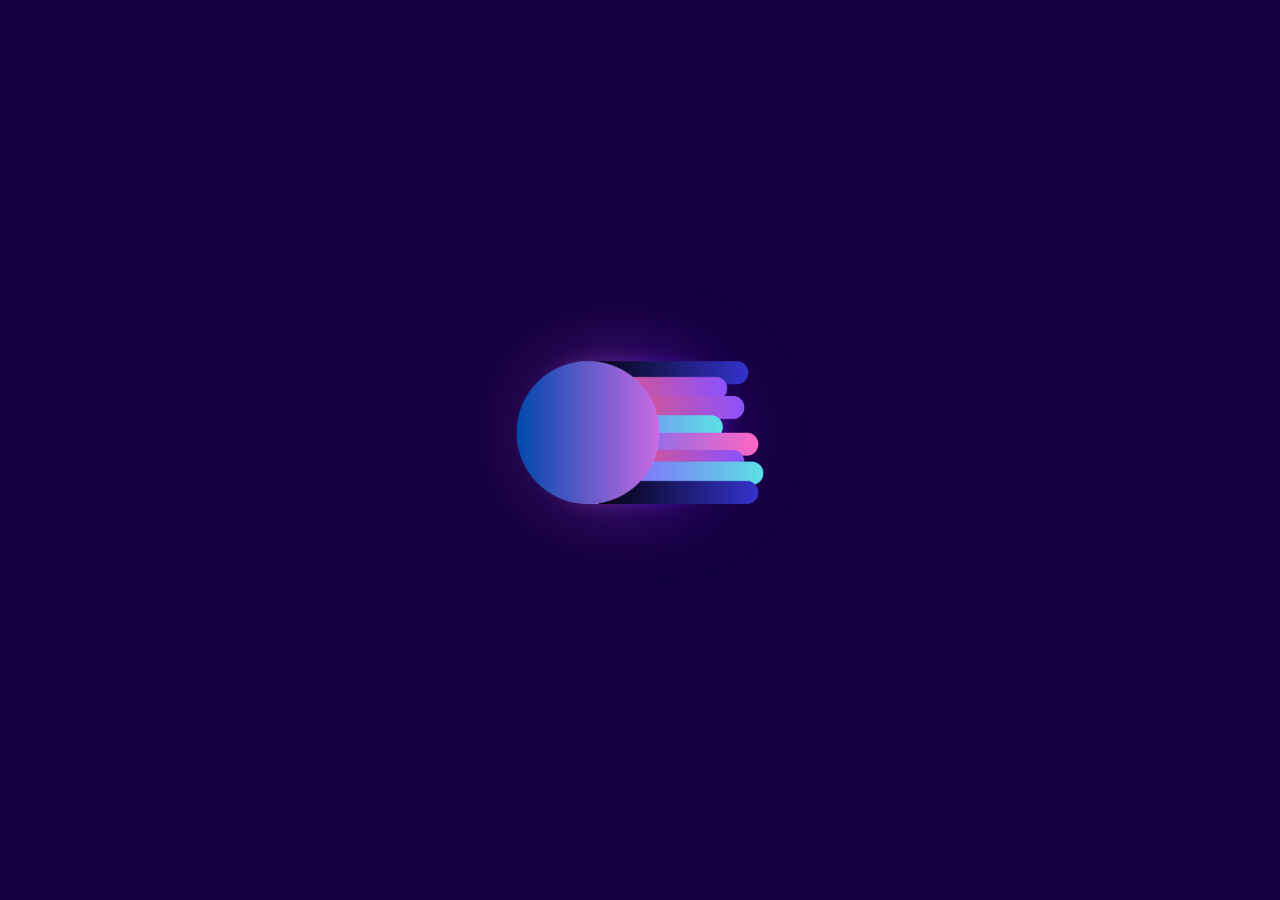
<file: home.html>
<!DOCTYPE html>
<html lang="en">
<head>
    <meta charset="UTF-8">
    <meta http-equiv="X-UA-Compatible" content="IE=edge">
    <meta name="viewport" content="width=device-width, initial-scale=1.0">
    <link rel="stylesheet" href="styles.css">
    <title>OrbitV2</title>
    <link rel="stylesheet" href="https://lupinevault.com/assets/font-awesome/css/all.css"/>
</head>
<body>
    <div class="logoimg">
        <img src="assets/logo.png" alt="logo">
    </div>
</body>
</html>
</file>
<file: styles.css>
body {
    background-color: #16003f;
    display: flex;
    flex-direction: column;
    height: 100vh;
    overflow: hidden;
    margin: 0;
    padding: 0;
}

.logoimg {
    display: flex;
    justify-content: center;
    align-items: center;
    height: 1000px;
}

.logoimg img {
    max-width: 50%;
    height: auto;
}

iframe {
    width: calc(100vw - 80px);
    height: calc(100vh - 65px);
    border: solid 5px #3800a1;
    border-radius: 50px;
    position: fixed;
    top: 25px;
    left: 80px;
    background-color: rgb(4, 4, 0);
    box-sizing: border-box;
}

.topcontentarea {
    flex-grow: 1;
    display: flex;
    justify-content: center;
    align-items: center;
    padding-bottom: 60px;
}

.loading-spinner {
    position: fixed;
    top: 50%;
    left: 50%;
    transform: translate(-50%, -50%);
    color: white;
    font-size: 50px;
    display: none;
    font-family: poppins;
    font-weight: bold;
}

.bounce {
    display: inline-block;
    margin-left: 9vh;
}

.bounce span {
    display: inline-block;
    margin: 0 2px;
    animation: bounce 0.6s infinite alternate;
}

.bounce span:nth-child(1) {
    animation-delay: 0s;
}

.bounce span:nth-child(2) {
    animation-delay: 0.2s;
}

.bounce span:nth-child(3) {
    animation-delay: 0.4s;
}

@keyframes bounce {
    0%, 80%, 100% {
        transform: translateY(0);
    }
    40% {
        transform: translateY(-50px);
    }
}

.navbardesign {
    display: flex;
    flex-direction: column;
    align-items: center;
    justify-content: space-around;
    background-color: #1c014e;
    height: 90%;
    box-shadow: 0px 4px 20px rgb(25, 0, 89);
    position: fixed;
    left: 10px;
    width: 60px;
    z-index: 1000;
    border-radius: 30px;
    border: solid 3px rgb(0, 78, 138);
    box-sizing: border-box;
    padding: 10px 0;
    margin-top: 2%;
}

.icons {
    color: white;
    font-size: 30px;
    margin: 10px 0;
    text-decoration: none;
}

.partext {
    color: white;
    font-family: poppins;
    background-color: black;
    text-align: center;
    margin-bottom: 30px;
    font-size: 40px;
    border-radius: 50px;
    padding: 10px 20px;
    box-sizing: border-box;
}

@media only screen and (max-width: 1000px) {
    .logoimg img {
        max-width: 450px;
    }
    .navbardesign {
        width: 50px;
        left: 10px;
    }
    iframe {
        left: 60px;
        width: calc(100vw - 60px);
    }
}
</file>
